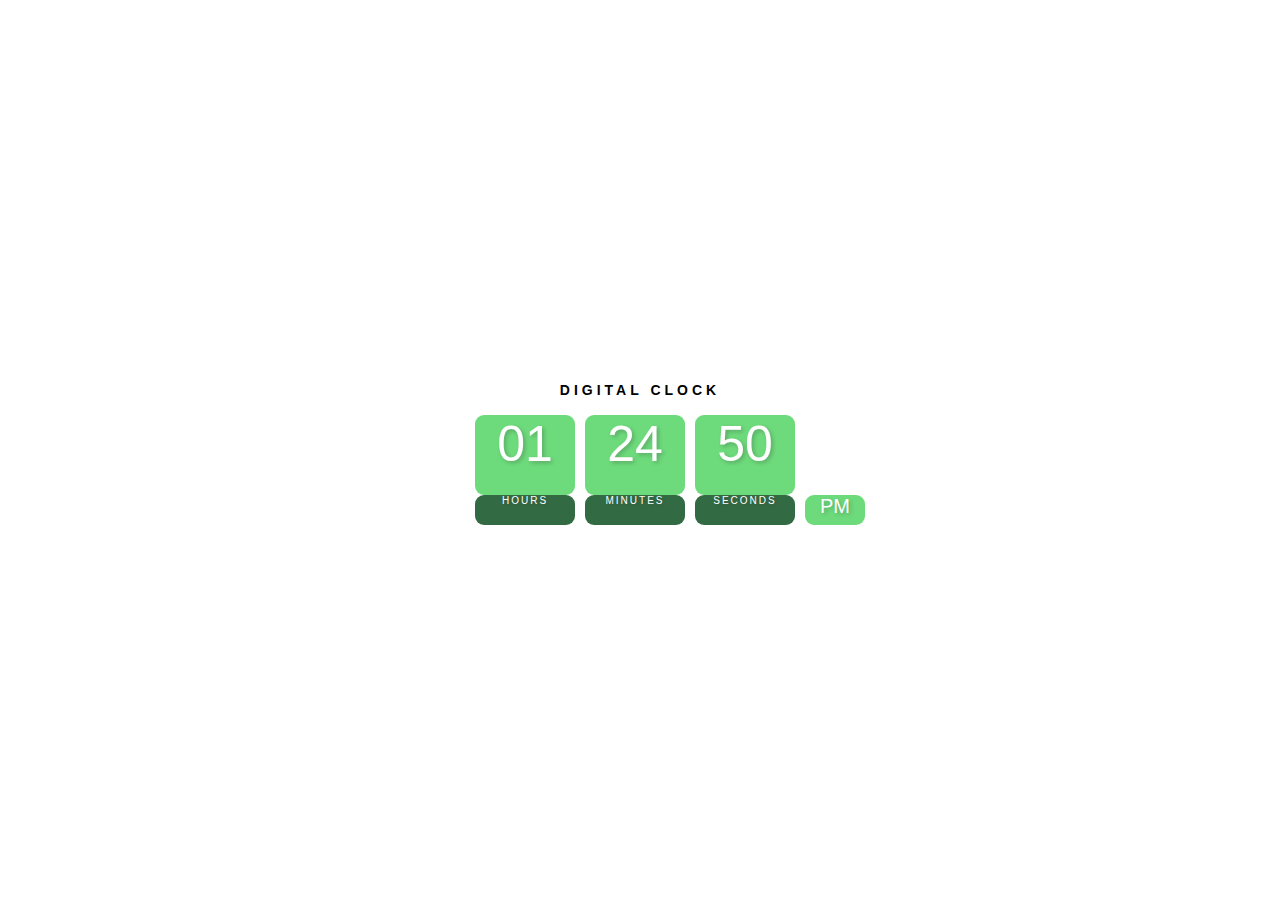
<file: digital-clock/index.html>
<!DOCTYPE html>
<html lang="en">
  <head>
    <meta charset="UTF-8" />
    <meta http-equiv="X-UA-Compatible" content="IE=edge" />
    <meta name="viewport" content="width=device-width, initial-scale=1.0" />
    <title>Digital Clock</title>
    <link rel="stylesheet" href="style.css" />

  </head>
  <body>

    <h2>Digital Clock</h2>
    <div class="clock">
      <div>
        <span id="hour">00</span>
        <span class="text">Hours</span>
      </div>

      <div>
        <span id="minutes">00</span>
        <span class="text">Minutes</span>
      </div>

      <div>
        <span id="seconds">00</span>
        <span class="text">Seconds</span>
      </div>

      <div>
        <span id="ampm">AM</span>
      </div>

    </div>
    <script src="js.js"></script>

  </body>
</html>
</file>
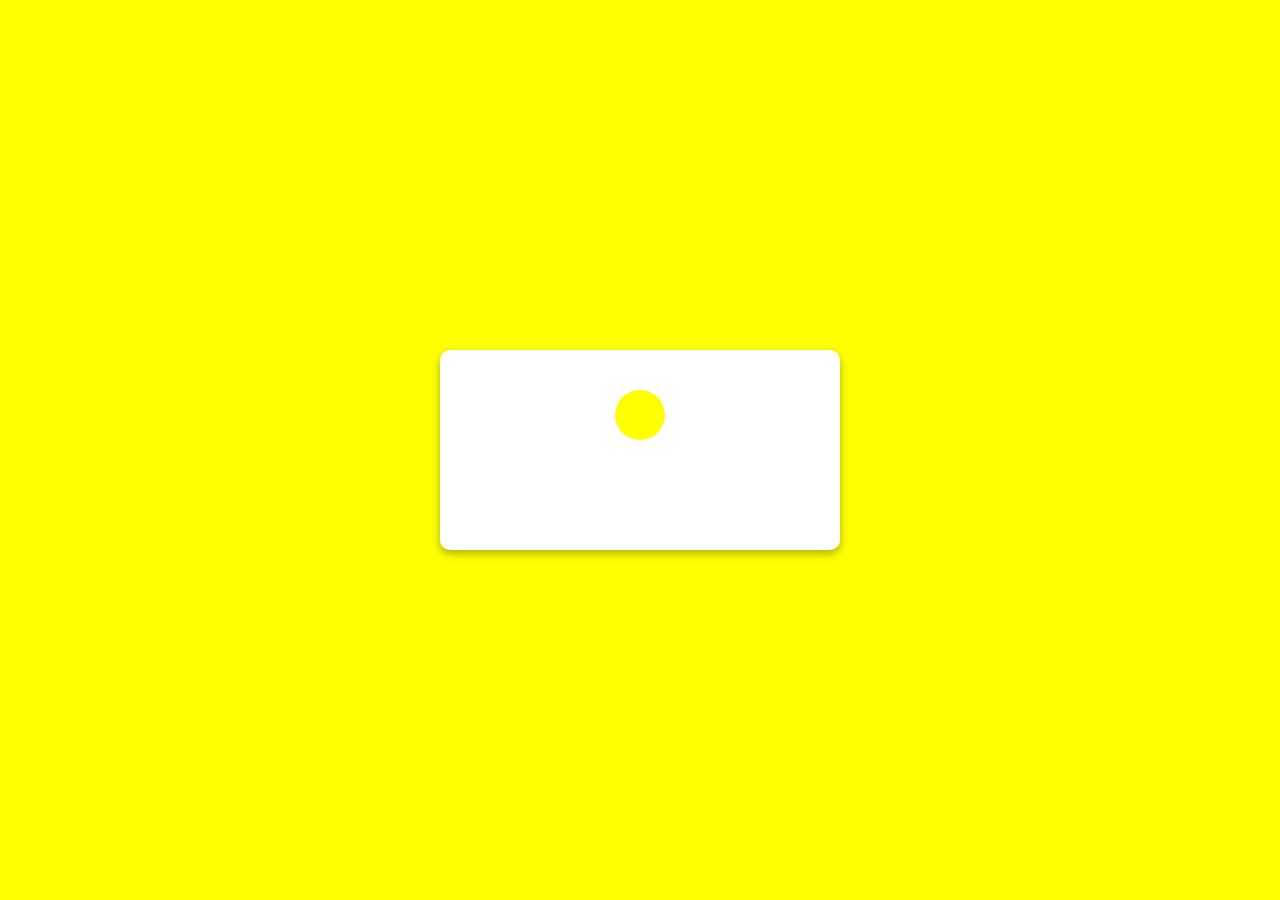
<file: Emoji Rating/index.html>
<!DOCTYPE html>
<html lang="en">
<head>
    <meta charset="UTF-8">
    <meta http-equiv="X-UA-Compatible" content="IE=edge">
    <meta name="viewport" content="width=device-width, initial-scale=1.0" />
    <link rel="stylesheet" href="style.css">
    
    <title>Emoji Rating</title>

    <link
      rel="stylesheet"
      href="https://cdnjs.cloudflare.com/ajax/libs/font-awesome/6.0.0-beta2/css/all.min.css"
      integrity="sha512-YWzhKL2whUzgiheMoBFwW8CKV4qpHQAEuvilg9FAn5VJUDwKZZxkJNuGM4XkWuk94WCrrwslk8yWNGmY1EduTA=="
      crossorigin="anonymous"
      referrerpolicy="no-referrer"
    />
</head>
<body>
    <div class="feedback-container">
        <div class="emoji-container">
        <i class="far fa-angry fa-3x"></i>
        <i class="far fa-frown fa-3x"></i>
        <i class="far fa-meh fa-3x"></i>
        <i class="far fa-smile fa-3x"></i>
        <i class="far fa-laugh fa-3x"></i>
        </div>

        <div class="rating-container">
            <i class="fas fa-star fa-2x active"></i>
            <i class="fas fa-star fa-2x"></i>
            <i class="fas fa-star fa-2x"></i>
            <i class="fas fa-star fa-2x"></i>
            <i class="fas fa-star fa-2x"></i>
          </div>
    </div>
    <script src="js.js"></script>
</body>
</html>
</file>
<file: digital-clock/style.css>
body {
    margin: 0;
    font-family: sans-serif;
    display: flex;
    flex-direction: column;
    align-items: center;
    height: 100vh;
    justify-content: center;
    background: url("https://images.unsplash.com/photo-1472214103451-9374bd1c798e?ixlib=rb-4.0.3&ixid=MnwxMjA3fDB8MHxwaG90by1wYWdlfHx8fGVufDB8fHx8&auto=format&fit=crop&w=870&q=80");
    background-size: cover;
    overflow: hidden;
}

h2{
    text-transform: uppercase;
    letter-spacing: 4px;
    font-size: 14px;
    text-align: center;
    color: rgb(0, 0, 0);

}

.clock{
    display: flex;
}

.clock div{
    margin: 5px;
    position: relative;
}

.clock span{
    width: 100px;
    height: 80px;
    border-radius: 9px;
    background-color: rgb(73, 211, 91);
    opacity: .8;
    color: white;
    display: flex;
    justify-content: center;
    font-size: 50px;
    text-shadow: 2px 2px 4px rgba(0, 0, 0, 0.3);
    
}

.clock .text{
    height: 30px;
    font-size: 10px;
    text-transform: uppercase;
    letter-spacing: 2px;
    background: rgb(0, 70, 21);
    opacity: 0.8;
}

.clock #ampm{
    bottom: 0;
    position: absolute;
    width: 60px;
    height: 30px;
    font-size: 20px;

}
</file>
<file: Emoji Rating/style.css>
body{
    margin: 0;
    display: flex;
    justify-content: center;
    height: 100vh;
    align-items: center;
    background-color: yellow;
}

.feedback-container{
    background-color: white;
    width: 400px;
    height: 200px;
    box-shadow: 0 4px 8px rgba(0, 0, 0, 0.3) ;
    border-radius: 10px;
    border-radius: 10px;
    position: relative;
}

.emoji-container{
    position: absolute;
    left: 50%;
    transform: translateX(-50%);
    top: 20%;
    width: 50px;
    height: 50px;
    border-radius: 50%;
    background-color: yellow;
    display: flex;
    overflow: hidden;
}

.far {
    margin: 1px;
    transform: translateX(0);
    transition: transform 0.2s;
  }
  
  .rating-container {
    position: absolute;
    left: 50%;
    transform: translateX(-50%);
    bottom: 20%;
  }
  
  .fa-star {
    color: lightgray;
    cursor: pointer;
  }

  .fa-star.active {
    color: gold;
  }
</file>
